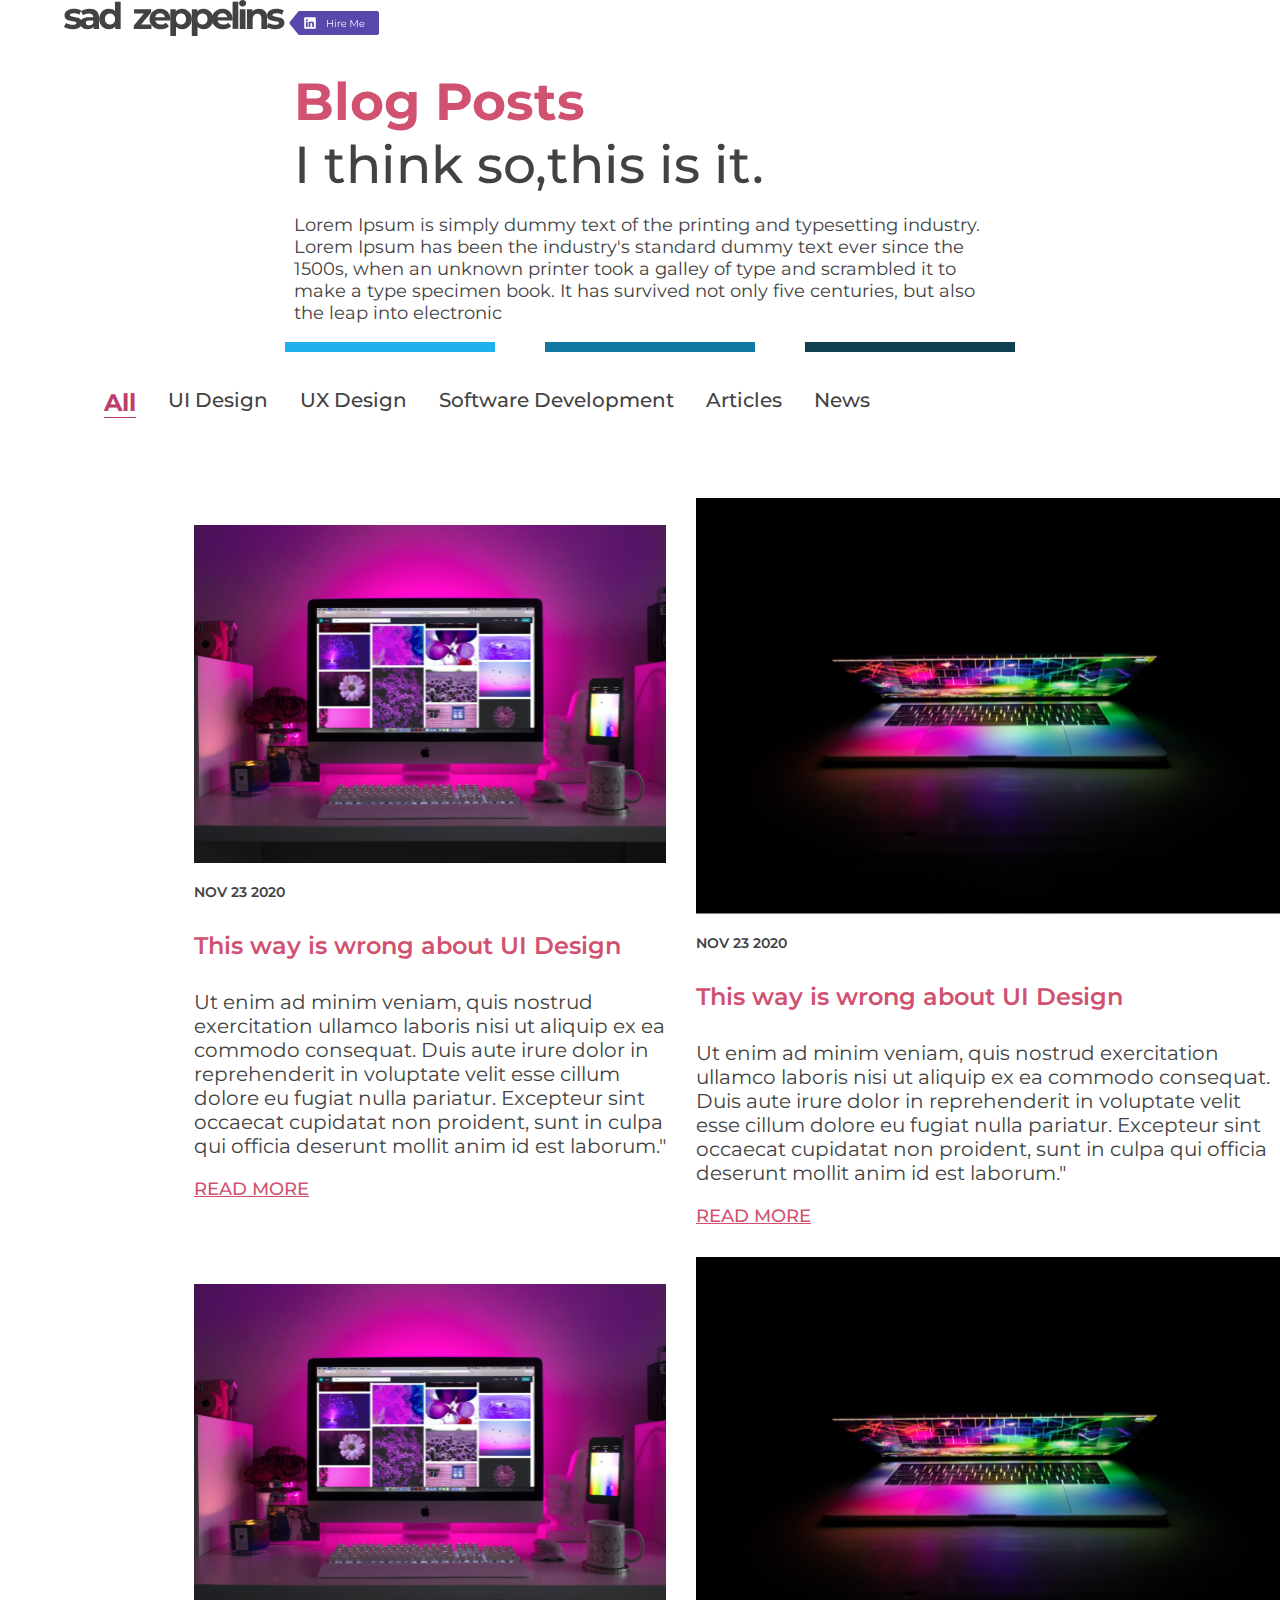
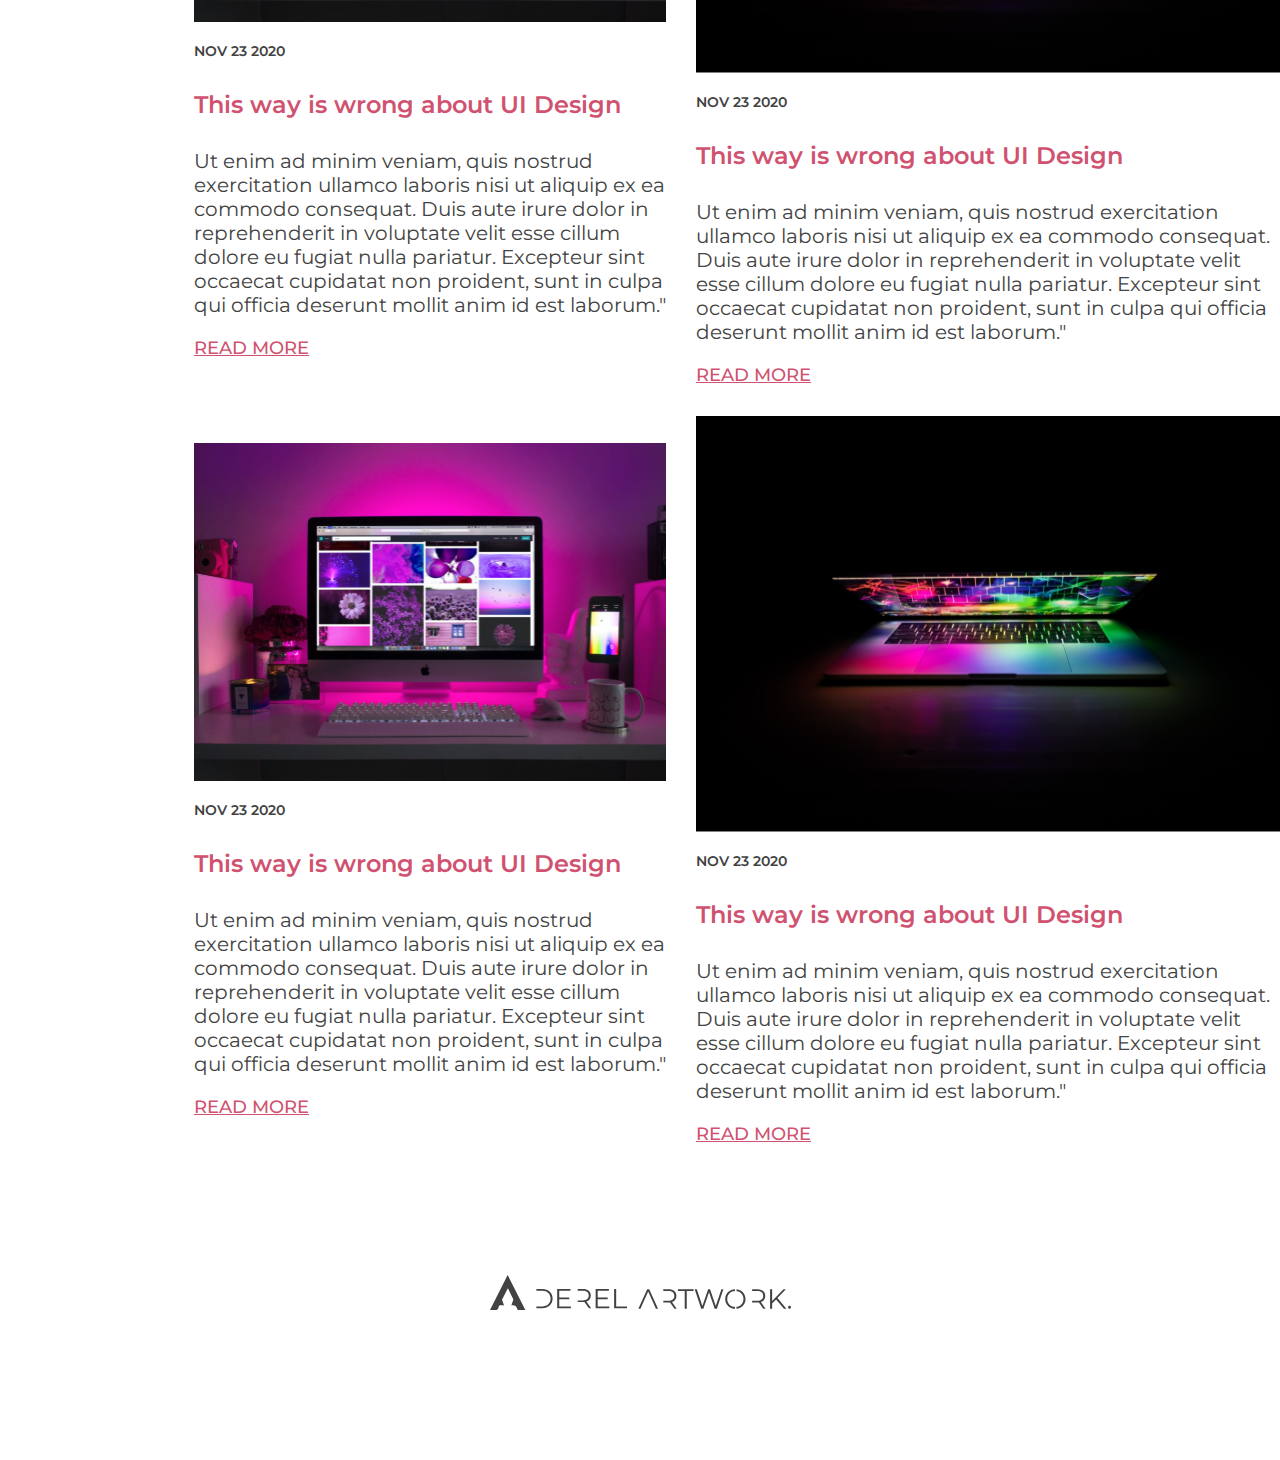
<file: index.html>
<head>


    <title>ZEPPELINS BLOG </title>
    <link href="style.css" rel="stylesheet">
    </link>
    <link rel="stylesheet" href="https://cdnjs.cloudflare.com/ajax/libs/font-awesome/6.4.0/css/all.min.css"
        integrity="sha512-iecdLmaskl7CVkqkXNQ/ZH/XLlvWZOJyj7Yy7tcenmpD1ypASozpmT/E0iPtmFIB46ZmdtAc9eNBvH0H/ZpiBw=="
        crossorigin="anonymous" referrerpolicy="no-referrer" />
</head>



<body>

    <div class="nav-bar">

        <div class="nav-bar-left">
            <img src="Logo.svg">
            <img src="Hire Me.svg" a href="wwww.udemig.com">
        </div>

        <div class="nav-bar-right">
            <i class="fa-solid fa-bars"></i>
            <ul>
                <li><img src="PORTFOLIO.svg" alt=""> </li>
                <li class="active" img src="BLOG.svg" alt=""></li>
                <li><img src="CV.svg" alt=""></li>
                <li><img src="STORE.svg" alt=""> </li>
                <li><img src="FREELANCE.svg" alt=""> </li>
                <li><img src="ABOUT ME.svg" alt=""> </li>
                <li><img src="CONTACT.svg" alt=""> </li>
            </ul>
        </div>
    </div>
    <nav class="app__header">
    </nav>
    <main>
        <div class="app__showcase">
            <div class="app__showcase-info">
                <h1>Blog Posts</h1>
                <h3>I think so,this is it.</h3>
                <p>Lorem Ipsum is simply dummy text of the printing and typesetting industry. Lorem Ipsum has been the
                    industry's standard dummy text ever since the 1500s, when an unknown printer took a galley of type
                    and scrambled it to make a type specimen book. It has survived not only five centuries, but also the
                    leap into electronic</p>

                <div class="icons">
                    <a href="#"><i class="fa-brands fa-square-twitter"></i></a>
                    <a href="#"><i class="fa-brands fa-linkedin"></i> </a>
                    <a href="#"><i class="fa-brands fa-square-instagram"></i> </a>

                </div>
            </div>
            <div class="app__showcase-image">
                <img src="Group 296.svg">
            </div>
        </div>
        <ul class="app__blog-categories">
            <li class="item active">All</li>
            <li class="item">UI Design</li>
            <li class="item">UX Design</li>
            <li class="item">Software Development</li>
            <li class="item">Articles</li>
            <li class="item">News</li>
        </ul>
        <div class="app__post-list">
            <div class="app__post-card">
                <div class="cards">
                    <div class="card">
                        <img class="post image" src="Rectangle 124.svg" />
                        <strong class="post-date">NOV 23 2020</strong>
                        <h3>This way is wrong about UI Design</h3>
                        <p class="post-info">Ut enim ad minim veniam, quis nostrud exercitation ullamco laboris nisi ut
                            aliquip
                            ex ea commodo consequat. Duis aute irure dolor in reprehenderit in voluptate velit esse
                            cillum
                            dolore eu fugiat nulla pariatur. Excepteur sint occaecat cupidatat non proident, sunt in
                            culpa
                            qui
                            officia deserunt mollit anim id est laborum."</p>
                        <a class="post-detail" href="/post-detail.html">READ MORE</a>
                    </div>
                    <div class="card">
                        <img class="post image" src="Group 190.svg" />
                        <strong class="post-date">NOV 23 2020</strong>
                        <h3>This way is wrong about UI Design</h3>
                        <p class="post-info">Ut enim ad minim veniam, quis nostrud exercitation ullamco laboris nisi ut
                            aliquip
                            ex ea commodo consequat. Duis aute irure dolor in reprehenderit in voluptate velit esse
                            cillum
                            dolore eu fugiat nulla pariatur. Excepteur sint occaecat cupidatat non proident, sunt in
                            culpa
                            qui
                            officia deserunt mollit anim id est laborum."</p>
                        <a class="post-detail" href="/post-detail.html">READ MORE</a>
                    </div>
                </div>
                <div class="cards">
                    <div class="card">
                        <img class="post image" src="Rectangle 124.svg" />
                        <strong class="post-date">NOV 23 2020</strong>
                        <h3>This way is wrong about UI Design</h3>
                        <p class="post-info">Ut enim ad minim veniam, quis nostrud exercitation ullamco laboris nisi ut
                            aliquip
                            ex ea commodo consequat. Duis aute irure dolor in reprehenderit in voluptate velit esse
                            cillum
                            dolore eu fugiat nulla pariatur. Excepteur sint occaecat cupidatat non proident, sunt in
                            culpa
                            qui
                            officia deserunt mollit anim id est laborum."</p>
                        <a class="post-detail" href="/post-detail.html">READ MORE</a>
                    </div>
                    <div class="card">
                        <img class="post image" src="Group 190.svg" />
                        <strong class="post-date">NOV 23 2020</strong>
                        <h3>This way is wrong about UI Design</h3>
                        <p class="post-info">Ut enim ad minim veniam, quis nostrud exercitation ullamco laboris nisi ut
                            aliquip
                            ex ea commodo consequat. Duis aute irure dolor in reprehenderit in voluptate velit esse
                            cillum
                            dolore eu fugiat nulla pariatur. Excepteur sint occaecat cupidatat non proident, sunt in
                            culpa
                            qui
                            officia deserunt mollit anim id est laborum."</p>
                        <a class="post-detail" href="/post-detail.html">READ MORE</a>
                    </div>
                </div>
                <div class="cards">
                    <div class="card">
                        <img class="post image" src="Rectangle 124.svg" />
                        <strong class="post-date">NOV 23 2020</strong>
                        <h3>This way is wrong about UI Design</h3>
                        <p class="post-info">Ut enim ad minim veniam, quis nostrud exercitation ullamco laboris nisi ut
                            aliquip
                            ex ea commodo consequat. Duis aute irure dolor in reprehenderit in voluptate velit esse
                            cillum
                            dolore eu fugiat nulla pariatur. Excepteur sint occaecat cupidatat non proident, sunt in
                            culpa
                            qui
                            officia deserunt mollit anim id est laborum."</p>
                        <a class="post-detail" href="/post-detail.html">READ MORE</a>
                    </div>
                    <div class="card">
                        <img class="post image" src="Group 190.svg" />
                        <strong class="post-date">NOV 23 2020</strong>
                        <h3>This way is wrong about UI Design</h3>
                        <p class="post-info">Ut enim ad minim veniam, quis nostrud exercitation ullamco laboris nisi ut
                            aliquip
                            ex ea commodo consequat. Duis aute irure dolor in reprehenderit in voluptate velit esse
                            cillum
                            dolore eu fugiat nulla pariatur. Excepteur sint occaecat cupidatat non proident, sunt in
                            culpa
                            qui
                            officia deserunt mollit anim id est laborum."</p>
                        <a class="post-detail" href="/post-detail.html">READ MORE</a>
                    </div>
                </div>
            </div>
        </div>
        </div>
    </main>
    <footer>
        <img src="Derel Artwork Logo.svg">
    </footer>


</body>
</file>
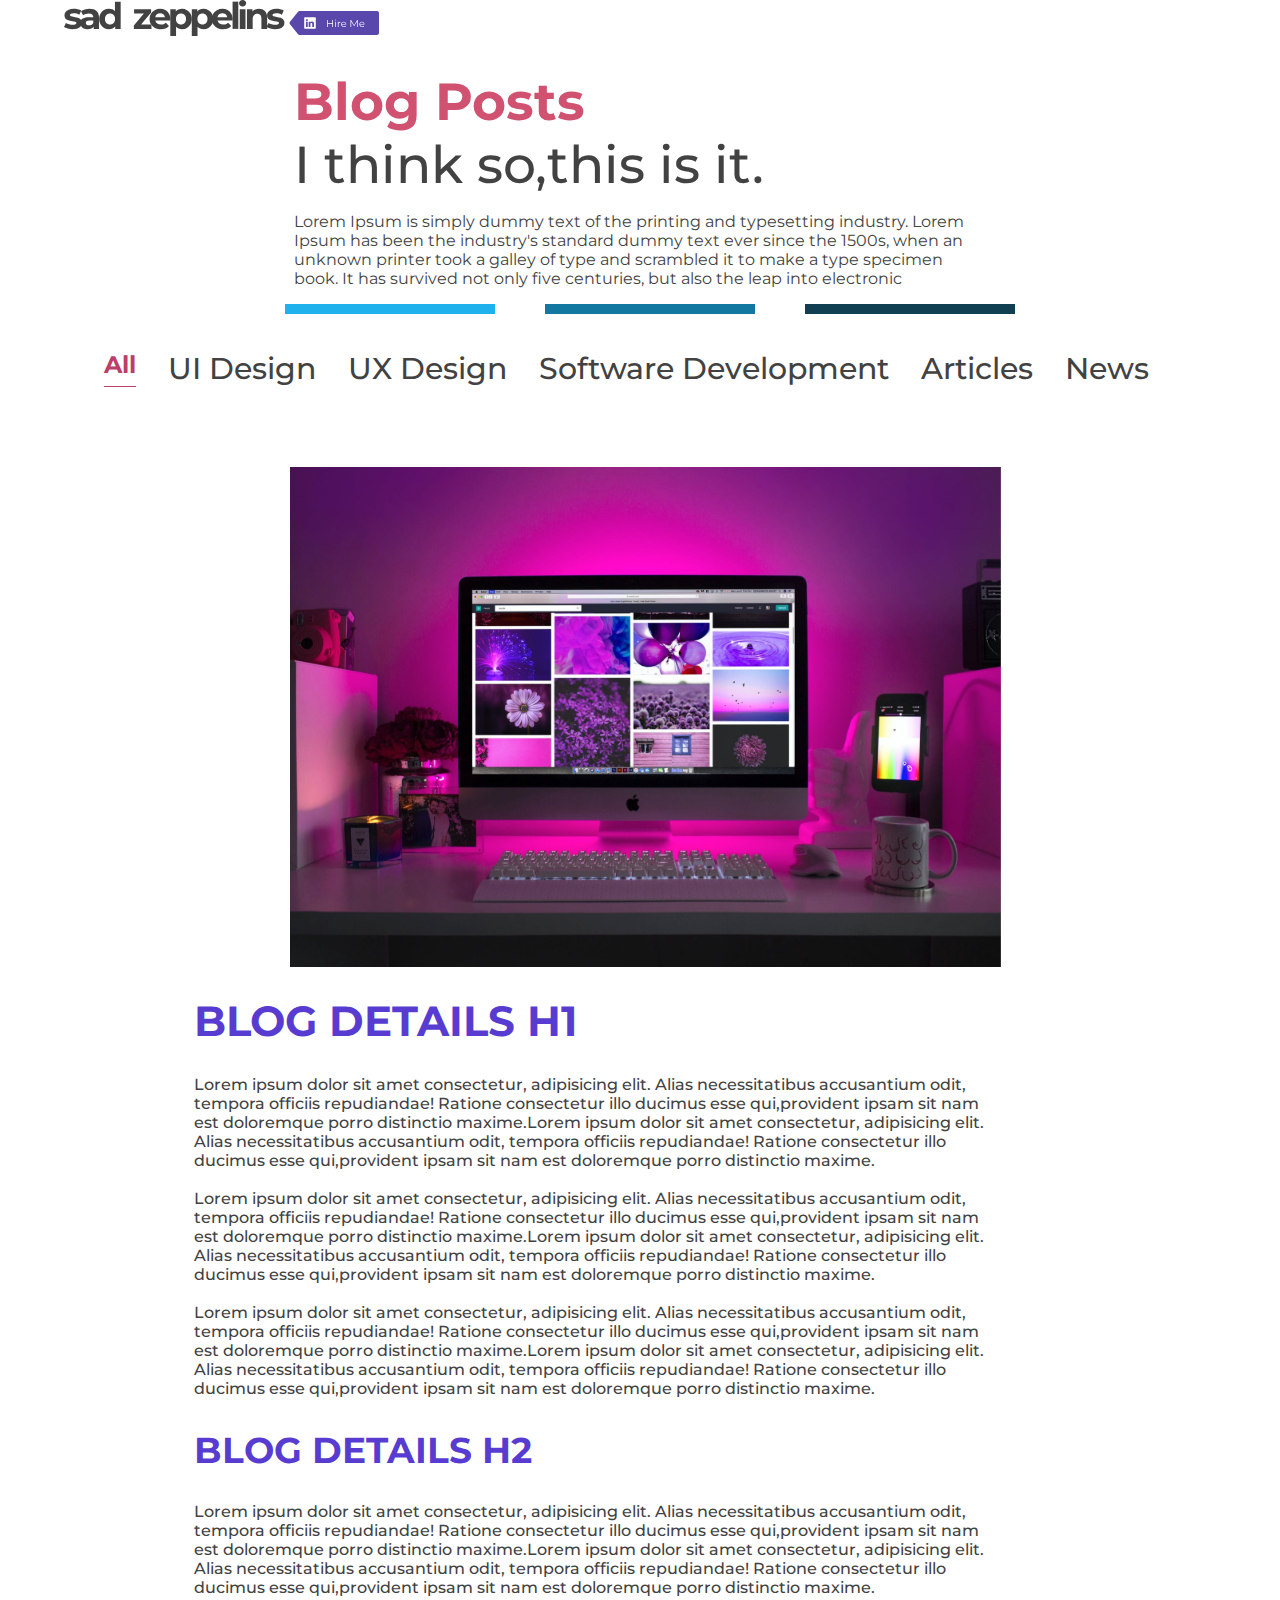
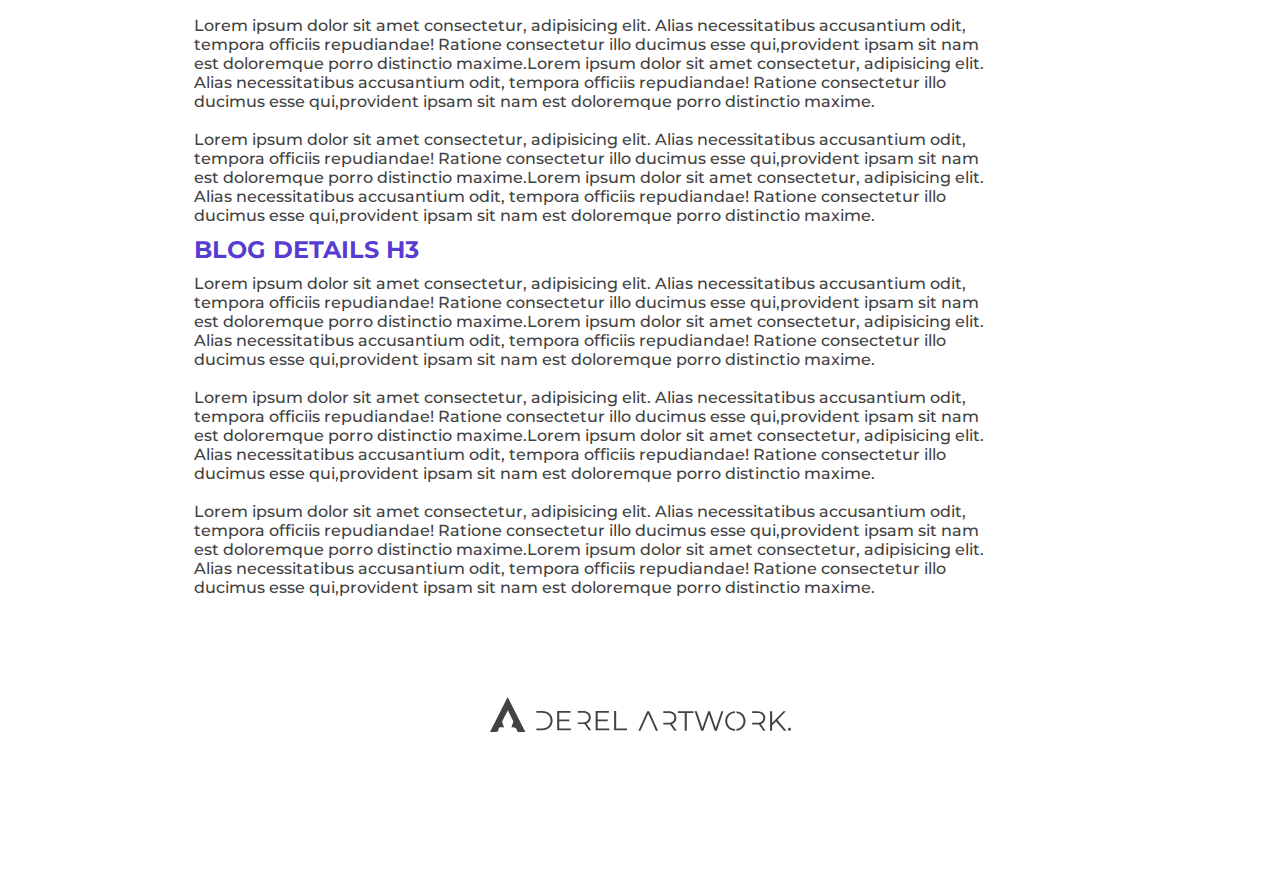
<file: post-detail.html>
<!DOCTYPE html>
<html lang="en">

<head>
    <meta charset="UTF-8">
    <meta name="viewport" content="width=device-width, initial-scale=1.0">
    <title>Document</title>

    <head>


        <title>ZEPPELINS BLOG </title>
        <link href="style.css" rel="stylesheet">
        </link>
        <link rel="stylesheet" href="https://cdnjs.cloudflare.com/ajax/libs/font-awesome/6.4.0/css/all.min.css"
            integrity="sha512-iecdLmaskl7CVkqkXNQ/ZH/XLlvWZOJyj7Yy7tcenmpD1ypASozpmT/E0iPtmFIB46ZmdtAc9eNBvH0H/ZpiBw=="
            crossorigin="anonymous" referrerpolicy="no-referrer" />
    </head>

    <head>
        <div class="nav-bar">

            <div class="nav-bar-left">
                <img src="Logo.svg">
                <img src="Hire Me.svg" a href="wwww.udemig.com">
            </div>

            <div class="nav-bar-right">
                <ul>
                    <li><img src="PORTFOLIO.svg" alt=""> </li>
                    <li class="active" img src="BLOG.svg" alt=""></li>
                    <li><img src="CV.svg" alt=""></li>
                    <li><img src="STORE.svg" alt=""> </li>
                    <li><img src="FREELANCE.svg" alt=""> </li>
                    <li><img src="ABOUT ME.svg" alt=""> </li>
                    <li><img src="CONTACT.svg" alt=""> </li>
                </ul>
                <i class="fa-solid fa-bars"></i> 
            </div>
        </div>
    </head>
</head>

<body>

    <body>
        <nav class="app__header">
        </nav>
        <main>
            <div class="app__showcase">
                <div class="app__showcase-info">
                    <h1>Blog Posts</h1>
                    <h3>I think so,this is it.</h3>
                    <p>Lorem Ipsum is simply dummy text of the printing and typesetting industry. Lorem Ipsum has been
                        the
                        industry's standard dummy text ever since the 1500s, when an unknown printer took a galley of
                        type
                        and scrambled it to make a type specimen book. It has survived not only five centuries, but also
                        the
                        leap into electronic</p>

                    <div class="icons">
                        <a href="#"><i class="fa-brands fa-square-twitter"></i></a>
                        <a href="#"><i class="fa-brands fa-linkedin"></i> </a>
                        <a href="#"><i class="fa-brands fa-square-instagram"></i> </a>

                    </div>
                </div>
                <div class="app__showcase-image">
                    <img src="Group 296.svg">
                </div>
            </div>

        </main>
        <ul class="app__blog-categories">
            <li class="item active">All</li>
            <li class="item">UI Design</li>
            <li class="item">UX Design</li>
            <li class="item">Software Development</li>
            <li class="item">Articles</li>
            <li class="item">News</li>
        </ul>
        <div class="about">
            <img class="post-image" src="Rectangle 124.svg" />
            <h1>BLOG DETAILS H1</h1>

            <P>
                Lorem ipsum dolor sit amet consectetur, adipisicing elit. Alias necessitatibus accusantium odit, tempora
                officiis repudiandae!
                Ratione consectetur illo ducimus esse qui,provident ipsam sit nam est doloremque porro distinctio
                maxime.Lorem ipsum dolor sit
                amet consectetur, adipisicing elit. Alias necessitatibus accusantium odit, tempora officiis repudiandae!
                Ratione consectetur illo
                ducimus esse qui,provident ipsam sit nam est doloremque porro distinctio maxime.
                <br>
                <br>
                Lorem ipsum dolor sit amet consectetur, adipisicing elit. Alias necessitatibus accusantium odit, tempora
                officiis repudiandae!
                Ratione consectetur illo ducimus esse qui,provident ipsam sit nam est doloremque porro distinctio
                maxime.Lorem ipsum dolor sit
                amet consectetur, adipisicing elit. Alias necessitatibus accusantium odit, tempora officiis repudiandae!
                Ratione consectetur illo
                ducimus esse qui,provident ipsam sit nam est doloremque porro distinctio maxime.
                <br>
                <br>
                Lorem ipsum dolor sit amet consectetur, adipisicing elit. Alias necessitatibus accusantium odit, tempora
                officiis repudiandae!
                Ratione consectetur illo ducimus esse qui,provident ipsam sit nam est doloremque porro distinctio
                maxime.Lorem ipsum dolor sit
                amet consectetur, adipisicing elit. Alias necessitatibus accusantium odit, tempora officiis repudiandae!
                Ratione consectetur illo
                ducimus esse qui,provident ipsam sit nam est doloremque porro distinctio maxime.

            </P>

            <h2>BLOG DETAILS H2</h2>
            <P>
                Lorem ipsum dolor sit amet consectetur, adipisicing elit. Alias necessitatibus accusantium odit, tempora
                officiis repudiandae!
                Ratione consectetur illo ducimus esse qui,provident ipsam sit nam est doloremque porro distinctio
                maxime.Lorem ipsum dolor sit
                amet consectetur, adipisicing elit. Alias necessitatibus accusantium odit, tempora officiis repudiandae!
                Ratione consectetur illo
                ducimus esse qui,provident ipsam sit nam est doloremque porro distinctio maxime.
                <br>
                <br>
                Lorem ipsum dolor sit amet consectetur, adipisicing elit. Alias necessitatibus accusantium odit, tempora
                officiis repudiandae!
                Ratione consectetur illo ducimus esse qui,provident ipsam sit nam est doloremque porro distinctio
                maxime.Lorem ipsum dolor sit
                amet consectetur, adipisicing elit. Alias necessitatibus accusantium odit, tempora officiis repudiandae!
                Ratione consectetur illo
                ducimus esse qui,provident ipsam sit nam est doloremque porro distinctio maxime.
                <br>
                <br>
                Lorem ipsum dolor sit amet consectetur, adipisicing elit. Alias necessitatibus accusantium odit, tempora
                officiis repudiandae!
                Ratione consectetur illo ducimus esse qui,provident ipsam sit nam est doloremque porro distinctio
                maxime.Lorem ipsum dolor sit
                amet consectetur, adipisicing elit. Alias necessitatibus accusantium odit, tempora officiis repudiandae!
                Ratione consectetur illo
                ducimus esse qui,provident ipsam sit nam est doloremque porro distinctio maxime.

            </P>


            <h3>BLOG DETAILS H3</h3>
            <P>
                Lorem ipsum dolor sit amet consectetur, adipisicing elit. Alias necessitatibus accusantium odit, tempora
                officiis repudiandae!
                Ratione consectetur illo ducimus esse qui,provident ipsam sit nam est doloremque porro distinctio
                maxime.Lorem ipsum dolor sit
                amet consectetur, adipisicing elit. Alias necessitatibus accusantium odit, tempora officiis repudiandae!
                Ratione consectetur illo
                ducimus esse qui,provident ipsam sit nam est doloremque porro distinctio maxime.
                <br>
                <br>
                Lorem ipsum dolor sit amet consectetur, adipisicing elit. Alias necessitatibus accusantium odit, tempora
                officiis repudiandae!
                Ratione consectetur illo ducimus esse qui,provident ipsam sit nam est doloremque porro distinctio
                maxime.Lorem ipsum dolor sit
                amet consectetur, adipisicing elit. Alias necessitatibus accusantium odit, tempora officiis repudiandae!
                Ratione consectetur illo
                ducimus esse qui,provident ipsam sit nam est doloremque porro distinctio maxime.
                <br>
                <br>
                Lorem ipsum dolor sit amet consectetur, adipisicing elit. Alias necessitatibus accusantium odit, tempora
                officiis repudiandae!
                Ratione consectetur illo ducimus esse qui,provident ipsam sit nam est doloremque porro distinctio
                maxime.Lorem ipsum dolor sit
                amet consectetur, adipisicing elit. Alias necessitatibus accusantium odit, tempora officiis repudiandae!
                Ratione consectetur illo
                ducimus esse qui,provident ipsam sit nam est doloremque porro distinctio maxime.

            </P>

        </div>
        <footer>
            <img src="Derel Artwork Logo.svg">
        </footer>
        

    </body>

</html>
</file>
<file: style.css>
* {
    font-family: "Montserrat", "sans-serif";
    box-sizing: border-box;
    color: #424242;
}

@font-face {
    font-family: Montserrat;
    src: url(./static/Montserrat-Light.ttf);
    font-weight: 300;

}

@font-face {
    font-family: Montserrat;
    src: url(./static/Montserrat-Regular.ttf);
    font-weight: 400;
}

@font-face {
    font-family: Montserrat;
    src: url(./static/Montserrat-Medium.ttf);
    font-weight: 500;
}

@font-face {
    font-family: Montserrat;
    src: url(./static/Montserrat-Bold.ttf);
    font-weight: bold;
}

@font-face {
    font-family: Montserrat;
    src: url(./static/Montserrat-SemiBold.ttf);
    font-weight: 600;
}

.nav-bar {
    display: flex;
    justify-content: space-between;
}

.nav-bar-right {
    display: flex;
    align-items: center;
}

.nav-bar-right ul {

    display: flex;
    flex-direction: row;
    gap: 20px;
    list-style: none;
    font-weight: 500;

}



.nav-bar-right li.active {
    color: #5A47AB;
    font-weight: 600;
}



/* .nav-bar {
    border: 5px blue solid;
    display: flex;
    margin: 0px;
    flex-direction: row;
    height: 30px;
    align-items: space-between;
}

.nav-bar-right {
    display: flex;
    flex-direction: row;
    font-size: 60px;
    list-style: none;

}

.nav-bar-left {

    display: flex;
    width: 300px;
    height: 40px;


} */

.app__showcase {
    display: flex;
    margin-top: 100;
    justify-content: center;
    align-items: center;
    width: 100%;

}

.app__showcase-info {
    padding: 0 5rem;
    width: 60%;
}

.app__showcase-image {
    width: 40%;
}

.app__showcase-info h1,
h3 {
    font-size: 52px;
    margin: 0;


}


.app__showcase-info h1 {
    font-weight: bold;
    color: #d05270;

}

.app__showcase-info h3 {
    font-weight: 500;

}

.app__showcase-info p {
    font-weight: 400;
    font-size: 18
}


.app__showcase-image {
    flex: 4;
    padding: 0 5rem;

}

.icons {
    display: flex;
    gap: 50px;
    align-items: space-between;
    width: 100%;
    margin-right: 10px;
    margin-left: 10px;
    justify-content: center;


}


.icons a:first-child {
    background-color: rgb(30, 177, 235);
    font-size: 49px;
    padding: 5px 105px;
}

.icons :nth-child(2) {
    background-color: rgb(18, 120, 160);
    padding: 5px 105px;
    font-size: 49px;
    text-align: center;
    justify-content: center;
}


.icons :nth-child(3) {
    background-color: rgb(17, 63, 82);
    padding: 5px 105px;
    font-size: 49px;
    text-align: center;
    justify-content: center;
}


.app__blog-categories .item {
    font-size: 18px;
    font-weight: 500;
    margin-right: 2rem;
    cursor: pointer;
    font-size: 30px;
}


.app__blog-categories {
    display: flex;
    flex-direction: row;
    list-style: none;
    overflow-x: hidden;
}

.app__blog-categories .item.active {
    color: rgb(189, 62, 105);
    font-weight: bold;
    font-size: 24px;
    border-bottom: 1px solid rgb(189, 62, 105);

}

.cards {
    display: flex;
    flex-direction: row;
    gap: 30px;
    padding-right: 30px;
    padding-left: 30px;
    margin-right: 200px;
    margin-left: 100px;
    justify-content: center;
    align-items: center;
    width: 100%;

}

.app__post-list {
    display: flex;
    flex-direction: column;
    grid-template-columns: 1, 1;
    margin-top: 80px;
}


.card {
    display: flex;
    flex-direction: column;
    font-size: 40px;
    width: 800px;
    height: 100%;
    position: center;
}

.cards .card .post-detail {
    color: #d05270;
    border-bottom: 5px;
    margin-bottom: 30px;
    font-size: 18px;
    font-weight: 500;
}

.cards .card h3 {
    color: #d05270;
    margin-top: 30px;
    margin-bottom: 10px;
    font-size: 24px;
    font-weight: 600;

}

.cards .card .post-date {
    font-size: 14px;
    font-weight: 600;
    margin-top: 20px;
}

.cards .card .post-info {
    font-weight: 400;
    font-size: 20px;
}

footer {
    text-align: center;
    margin-top: 100px;
    justify-content: center;
    margin-bottom: 150px;

}

.about h1 {
    font-weight: bold;
    font-size: 42px;
    color: #3a19cadc;
    margin-right: 200px;
    margin-left: 100px;

}

.about h2 {
    font-weight: bold;
    font-size: 36px;
    color: #3a19cadc;
    margin-right: 200px;
    margin-left: 100px;

}

.about h3 {
    font-weight: bold;
    font-size: 24px;
    color: #3a19cadc;
    margin-right: 200px;
    margin-left: 100px;

}


.about {
    width: 100%;
    display: center;
    align-items: center;
    padding-right: 30px;
    padding-left: 30px;
    justify-content: center;

}

.about p {
    font-weight: 500;
    font-size: 24;
    line-height: auto;
    margin-top: 10px;
    margin-bottom: 10px;
    text-align: left;
    margin-right: 200px;
    margin-left: 100px;
}

.nav-bar-right i {
    display: none;
}


@media only screen and (max-width:1150px) {
    .app__showcase-image {
        display: none;
    }

    .app__showcase-info {
        width: 100%;
    }

    .icons {
        gap: 10px;

    }

    .icons a:first-child {
        padding: 5px 85px;
    }

    .icons :nth-child(2) {
        padding: 5px 85px;
    }


    .icons :nth-child(3) {
        padding: 5px 85px;
    }
}

@media only screen and (max-width:850px) {
    .app__blog-categories .item {
        font-size: 13px;
        gap: 0;
        padding-left: 0;
        margin-left: 0;
    }

    .app__blog-categories {
        padding-left: 0;
        margin-left: 0;
    }

    .about p {
        font-size: 14px;
        margin: 0;
    }

    .about h1,
    h2,
    h3 {
        font-weight: bold;
        font-size: 20px;
        /*  */
        color: #3a19cadc;
        margin-top: 3rem;
        margin-bottom: 1rem;
        margin: 0;
    }

    .about h2 {
        margin: 0;
        font-size: 18px;
    }

    .about h3 {
        margin: 0;
        font-size: 16px;

    }

    .icons {
        gap: 10px;

    }

    .icons a:first-child {
        padding: 5px 35px;
    }

    .icons :nth-child(2) {
        padding: 5px 35px;
    }


    .icons :nth-child(3) {
        padding: 5px 35px;
    }


    .card {
        width: 100%;
        margin: 0;
        display: flex;
        flex-direction: column;

    }

    .card img {
        width: 100%;
    }

    .cards {
        display: flex;
        flex-direction: column;
        width: 50%;
        margin: auto;
        
    }

    
}
    body {
        margin: auto;
        width: 90%
    }

    .app__showcase {
        width: 100%;
        margin: auto;
        gap: 0;
        font-size: 20;
        font-weight: medium;
        margin-right: 10px;
        align-items: stretch
    }




    .app__showcase-info {
        padding: 0;
        margin: 0
    }

    .app__showcase-image {
        padding-left: 0;
        margin-left: 0;

    }

    .app__showcase-img {
        width: 50px
    }


    .nav-bar-right ul {
        padding-left: 50px;
        margin-right: 5px;
        width: 100%;
        gap: 5px;
    }

    .nav-bar {
        margin-bottom: 30px
    }

    .app__blog-categories .item {
        gap: 3px;
        font-size: 20;
        margin-top: 20px;
    }

    .about .post-image {

        padding-left: 0;
        justify-content: left;
        margin-left: 0;
        width: 400;
        height: 350;
        padding-top: 0;
        margin-top: 0;
    }

    .app__showcase-image {
        display: none;
    }

    .about {
        padding-left: 10;
        margin-left: 0;
    }

    .nav-bar-right {
        position: relative;
    }

    .nav-bar-right i {
        display: flex;
        font-size: 25px;
    }

    .nav-bar-right ul {
        display: none;
    }

    .nav-bar-right:hover ul {
        display: flex;
        flex-direction: column;
        position: absolute;
        right: 80px;
        top: 20px;
    }




.about .post-image {

    display: flex;
    justify-content: center;
    margin-top: 80px;
    width: 100%;
    height: 500px;

}
</file>
